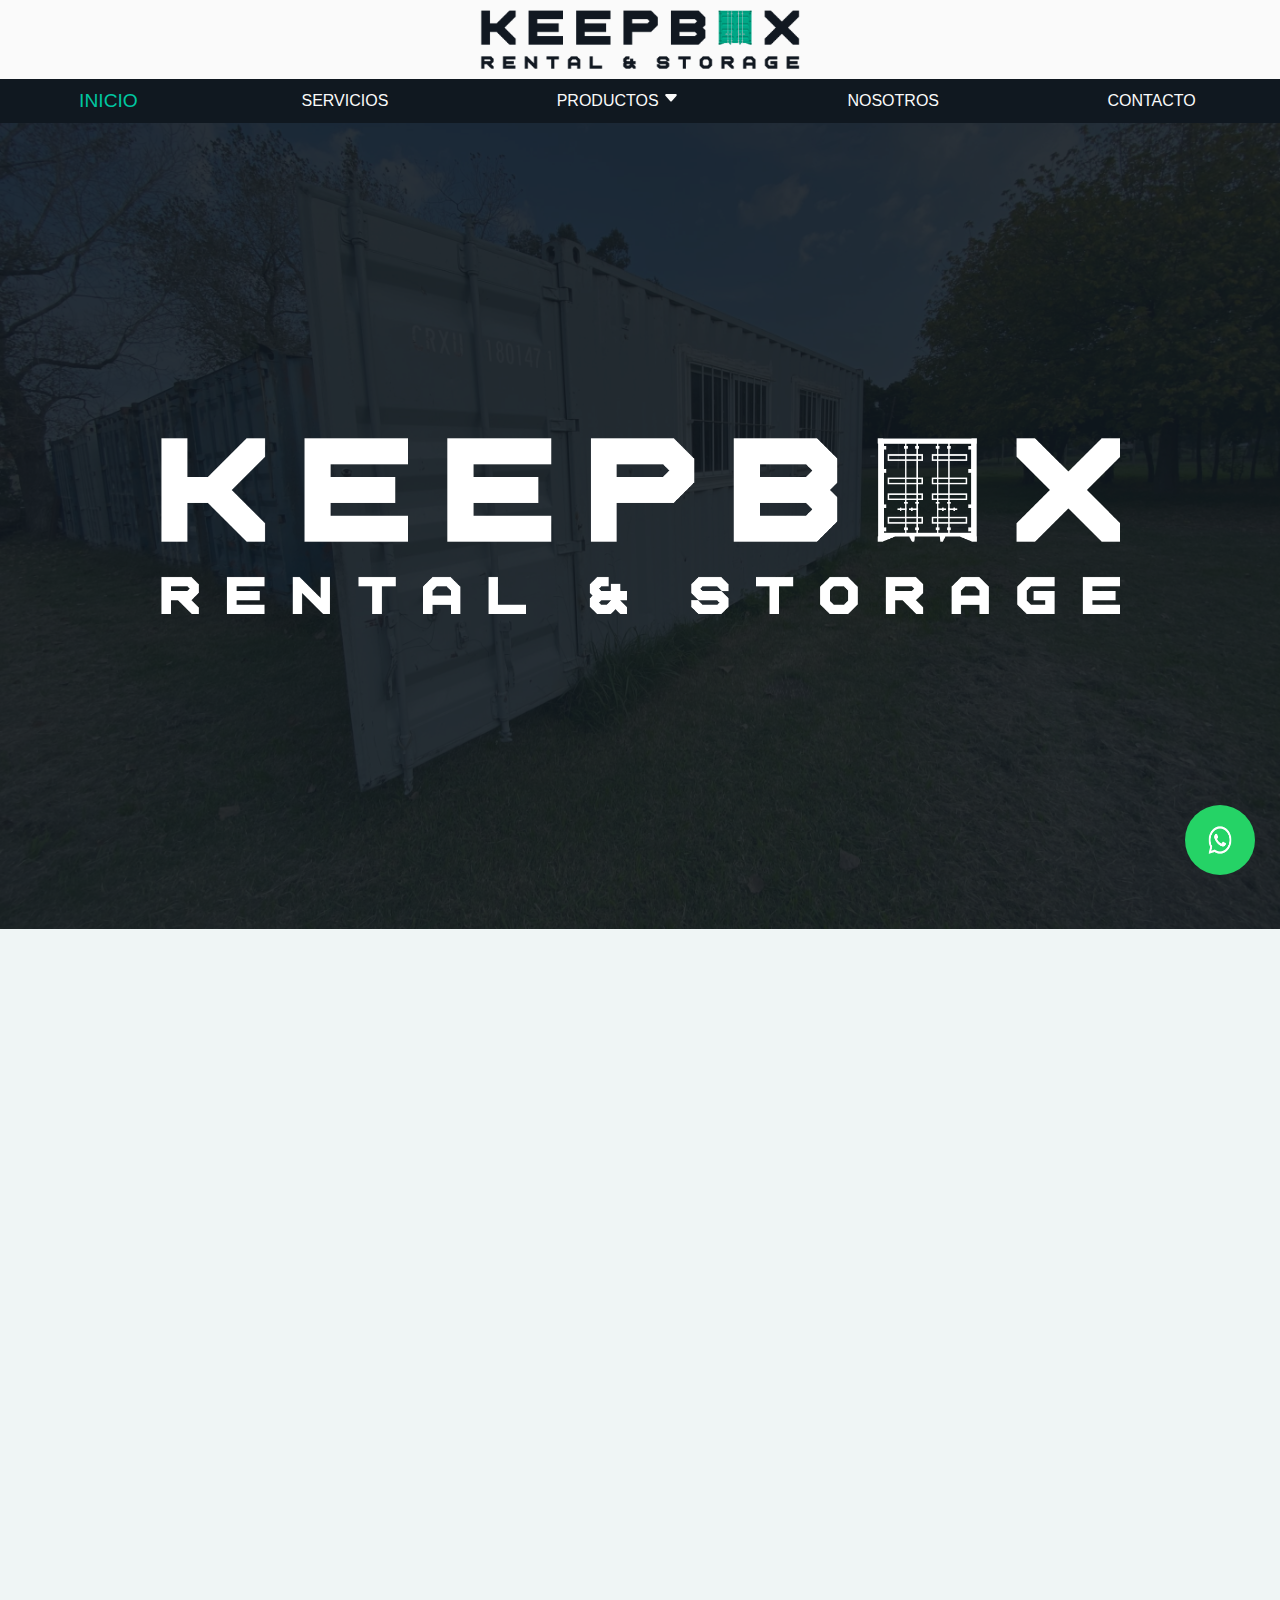
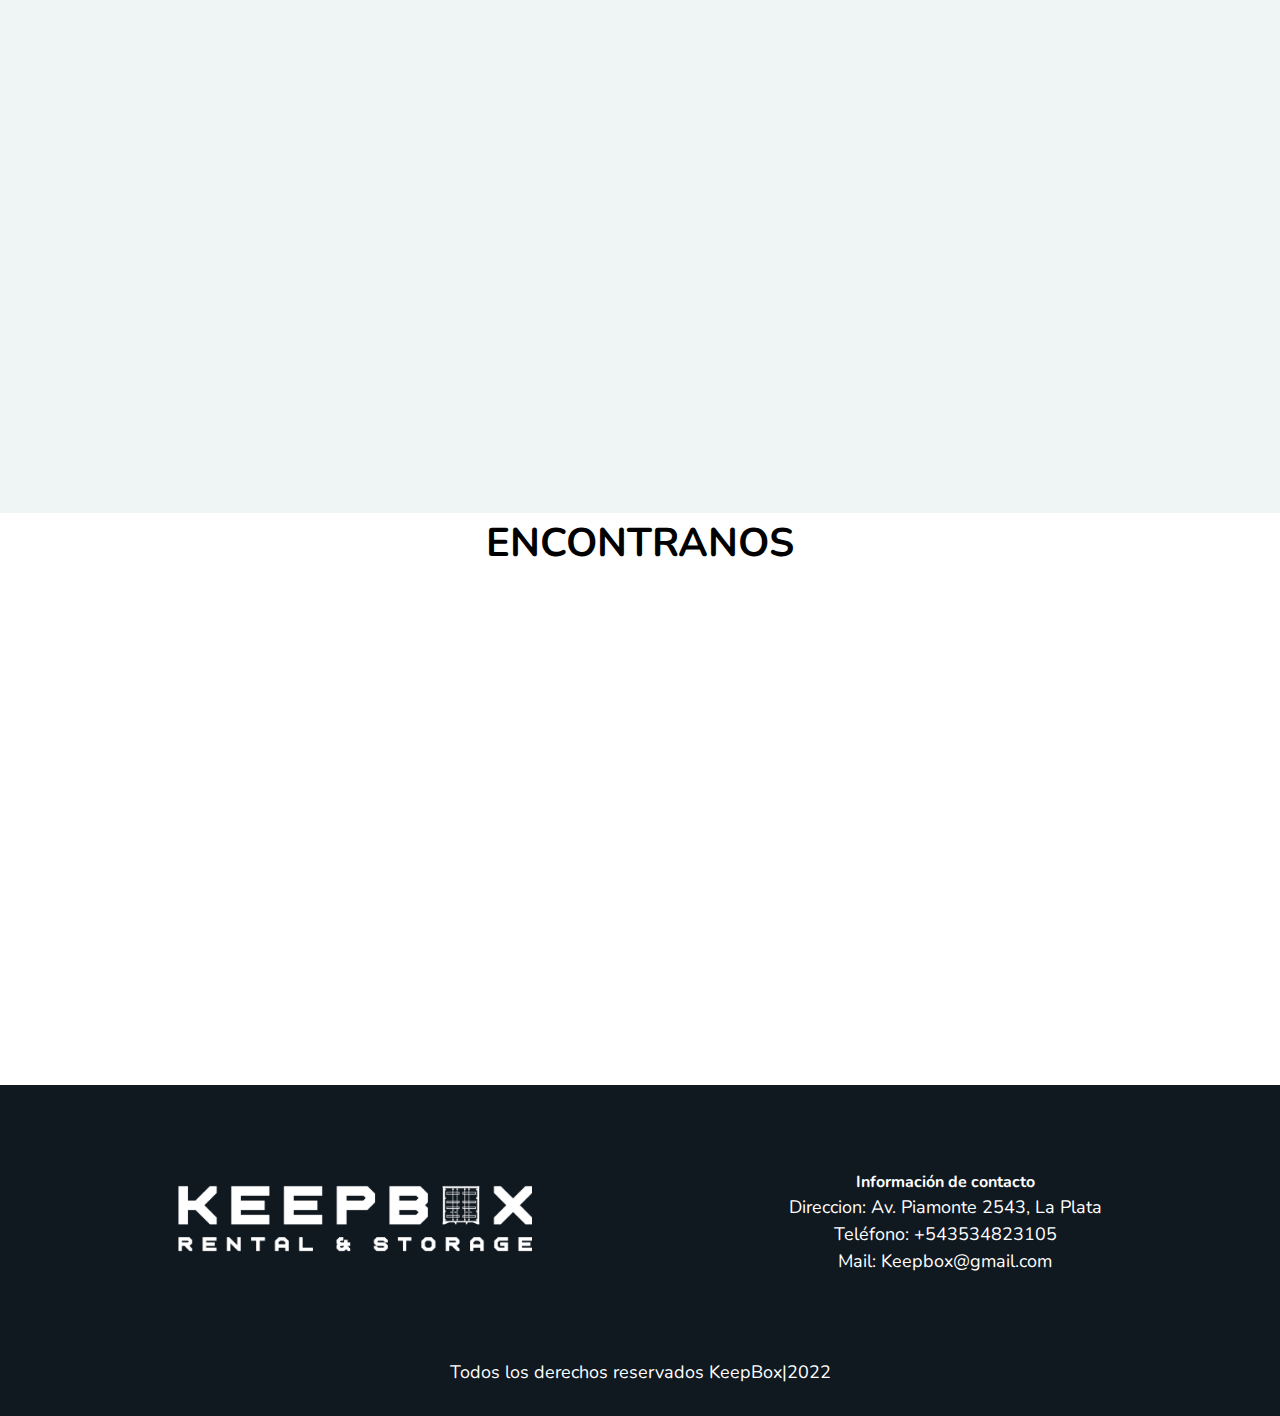
<file: index.html>
<!DOCTYPE html>
<html lang="es">
<head>
    <meta charset="UTF-8">
    <meta http-equiv="X-UA-Compatible" content="IE=edge">
    <meta name="viewport" content="width=device-width, initial-scale=1.0">
    <title>Home | KeepBox</title>

    <link href="https://fonts.googleapis.com/css2?family=Nunito&display=swap" rel="stylesheet">
    <link rel="stylesheet" href="./css/normalize.css">
    <link rel="stylesheet" href="./css/main.css">
    <link href="https://unpkg.com/aos@2.3.1/dist/aos.css" rel="stylesheet">
    <link rel="stylesheet" href="./css/wpp.css">
    <link rel="stylesheet" href="./css/dark.css">
    <link rel="stylesheet" href="./css/modo.css">

</head>
<body>
    <div class="loader">
    <div class='spinner'></div>
</div>
   
    <!-- whatsapp -->

    <a class="wpp-logo" href="https://wa.me/+542216026161/?text=Quisiera%20mas%20informacion!" target="_blank">
        <img src="./logo/WhatsApp_Logo_2.png" width="50" height="50" >
     </a>



    <header>
        <a class="a-header" href="#"><img class="logo-contenedores" src="./logo/LOGO PNG.png" alt="logo png"></a>

        <div class="modo" id="modo">
           <img class="lunita" src="./logo/luna.png" alt="">
            <svg xmlns="http://www.w3.org/2000/svg" width="30" height="30" fill="currentColor" class="bi bi-toggle-on" viewBox="0 0 16 16">
                <path d="M5 3a5 5 0 0 0 0 10h6a5 5 0 0 0 0-10H5zm6 9a4 4 0 1 1 0-8 4 4 0 0 1 0 8z"/>
              </svg>
        </div>
        <div class="bars__menu">
            <span class="line1__bars-menu"></span>
            <span class="line2__bars-menu"></span>
            <span class="line3__bars-menu"></span>
         </div> 



    </header>


<nav class="menu__desplegable">
    <div class="navbar">
        <a class="enlace-activo" href="#">INICIO</a>
        <a href="./pages/servicios.html">SERVICIOS</a>
        <div class="dropdown-item">
            <a href="pages/productos.html">PRODUCTOS <svg xmlns="http://www.w3.org/2000/svg" width="16" height="16" fill="currentColor" class="bi bi-caret-down-fill" viewBox="0 0 16 16">
                <path d="M7.247 11.14 2.451 5.658C1.885 5.013 2.345 4 3.204 4h9.592a1 1 0 0 1 .753 1.659l-4.796 5.48a1 1 0 0 1-1.506 0z"/>
              </svg></a>
            
                <div class="menu">
                    <ul>
                        <li><a href="./pages/productos.html">Oficina</a></li>
                        <li><a href="./pages/productos.html">Vivienda</a></li>
                        <li><a href="./pages/productos.html">Garita de Seguridad</a></li>
                        <li><a href="./pages/productos.html">Showroom</a></li>
                        <li><a href="./pages/productos.html">pañol</a></li>
                        <li><a href="./pages/productos.html">Cocina Comedor</a></li>
                    </ul>
                </div>
            </div>
        <a href="pages/nosotros.html">NOSOTROS</a>

        <a href="pages/contacto.html">CONTACTO</a>
    </div>
</nav>



    <main>

        <section class="hero">

            <div class="contenido-hero">
                <img class="logo-hero" src="./logo/KEEPBOX BLANCO PNG.png" alt="imagen keepbox">
            <div class="contenedor">
        </section>


        <section class="servicios">
            <div class="titulo-servicios">
                <h2 class="titulo-servicios" data-aos="fade-down" data-aos-duration="1000">SERVICIOS</h2>
            </div>
            <div class="contenedor-servicios">
                
                <img src="./img/service.png" alt="" class="imagen-servicios" data-aos="fade-right" data-aos-duration="1000" >
            
            <div class="texto-servicios" data-aos="fade-left" data-aos-duration="1000">
                <h3>Que Realizamos?</h3>
                <p>Fabricamos módulos habitacionales para alquiler y venta con el diseño de que mejor se ajusta al pedido del cliente. Contamos con unidades de distintos tamaños y caracteristicas que permiten llevar a cabo los proyectos mas diversos. También ofrecemos el almacenamiento de mercadería en nuestros depósitos para liberar espacio u optimizar los recursos</p>
                <br>
                <div class="btn-servicios">
                <a href="./pages/servicios.html">MAS INFORMACIÓN</a>
                
            </div>
            </div>
            </div>
        </section>


       
       
       
       
       
       
       
       
       
       
       
       
       
       
       
       
       
       
       
       
       
       
       
        <section class="nosotros">
            <h2 data-aos="fade-down" data-aos-duration="2000">Nosotros</h2>
            <div class="denis" data-aos="fade-left" data-aos-duration="1000">
                <img src="./img/Denis H CV.jpg" alt="" class="img-denis">
                <p><i>"Buscamos aportar nuestra experiencia y soluciones a los proyectos de los clientes"</i></p>
                
                <h4 class="nombre-denis">Denis Hadrowa</h4>
                <p>Ing. Civil / Hidráulico</p>
                <div class="btn-nosotros">
                <a href="./pages/nosotros.html">MAS INFORMACIÓN</a>
            </div>
            </div>
                

            
        </section>
       

     
            <section class="contenedor-mapa">
                <div class="mapa">
                    <h2 class="titulo-servicios encontranos">Encontranos</h2>
                    <iframe src="https://www.google.com/maps/embed?pb=!1m18!1m12!1m3!1d22006.635572335003!2d-57.95731563287344!3d-34.92386312273701!2m3!1f0!2f0!3f0!3m2!1i1024!2i768!4f13.1!3m3!1m2!1s0x95a2e62b1f0085a1%3A0xbcfc44f0547312e3!2sLa%20Plata%2C%20Provincia%20de%20Buenos%20Aires!5e0!3m2!1ses-419!2sar!4v1660692749524!5m2!1ses-419!2sar" width="800" height="600" style="border:0;" allowfullscreen="" loading="lazy" referrerpolicy="no-referrer-when-downgrade"></iframe>
                </div>
            </section>
            
            

        




    </main>

    <footer>
        <div class="footer-img">
            <img src="../logo/KEEPBOX BLANCO PNG.png" alt="">
        </div>
        <div class="footer-textos">

            <h4>Información de contacto</h4>
            <p>Direccion: Av. Piamonte 2543, La Plata</p>
            <p>Teléfono: +543534823105</p>
            <p>Mail: Keepbox@gmail.com</p>
        </div>


    </footer>
    <p class="texto-footer">Todos los derechos reservados KeepBox|2022</p>
    
    <script src="https://unpkg.com/aos@2.3.1/dist/aos.js"></script>
    <script>
        AOS.init();
        document.addEventListener("DOMContentLoaded", function(){
    document.querySelector(".loader").style.display="none"
});
      </script>

      <script src="./js/script.js"></script>
</body>
</html>
</file>
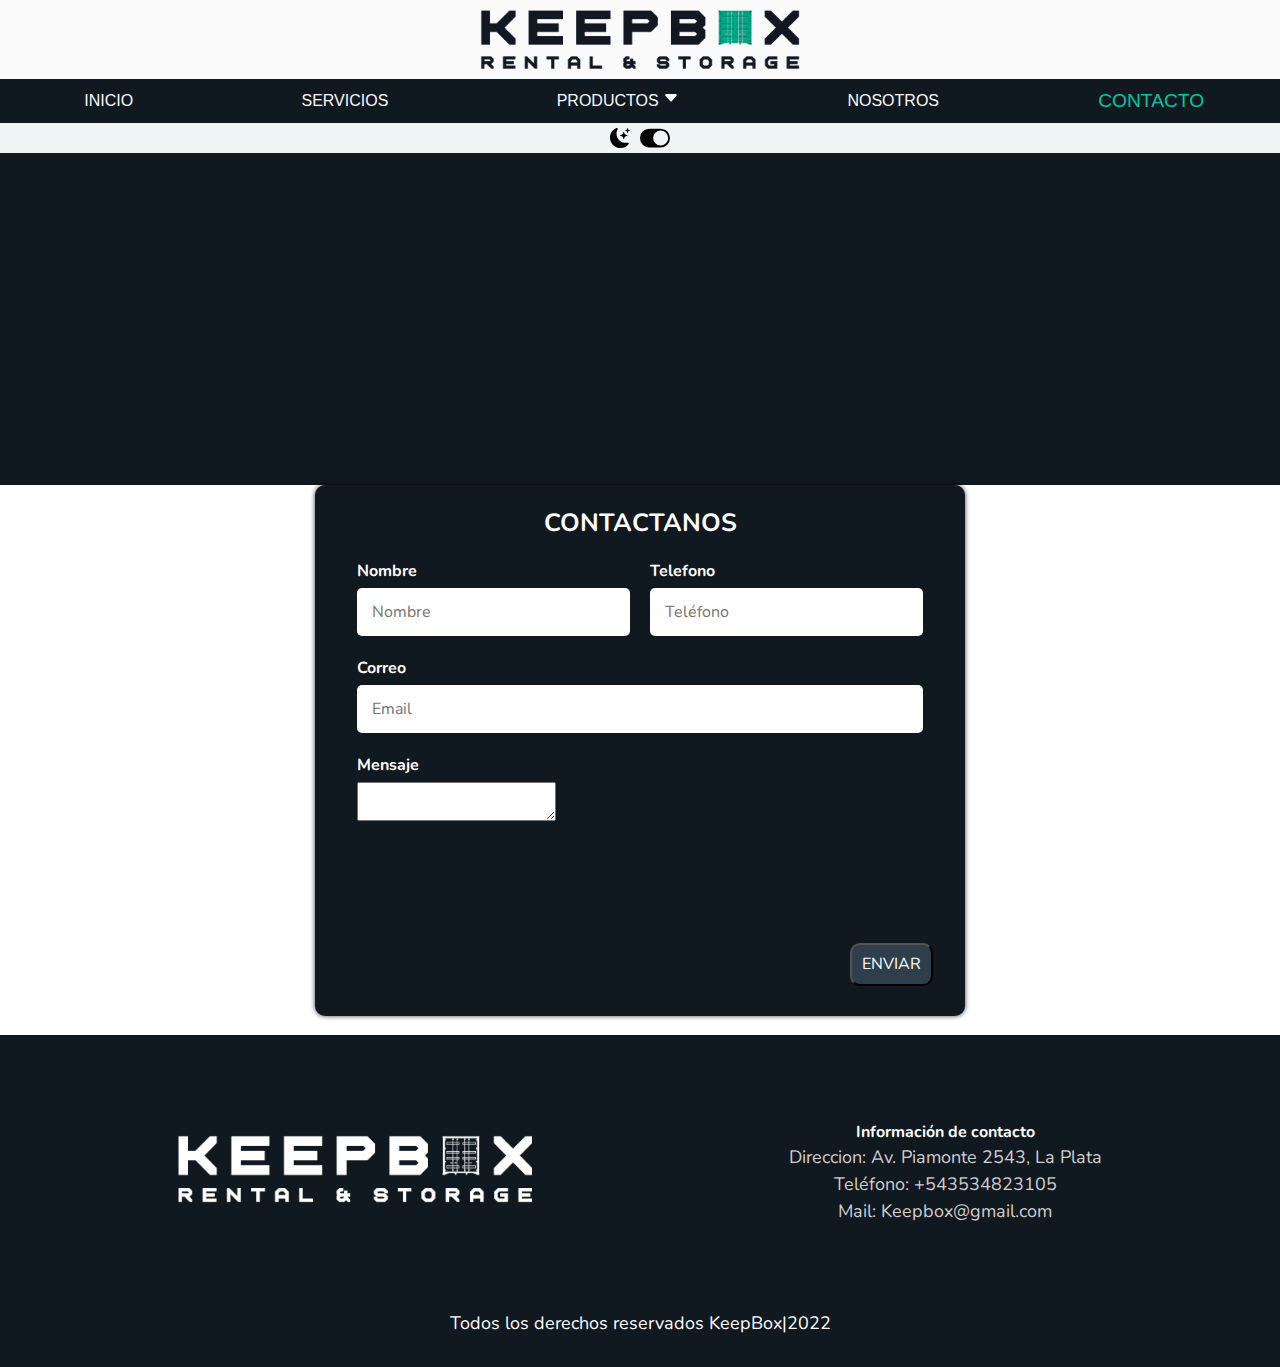
<file: pages/contacto.html>
<!DOCTYPE html>
<html lang="es">
<head>
    <meta charset="UTF-8">
    <meta http-equiv="X-UA-Compatible" content="IE=edge">
    <meta name="viewport" content="width=device-width, initial-scale=1.0">
    <title>Contacto | KeepBox</title>

    <link href="https://fonts.googleapis.com/css2?family=Nunito&display=swap" rel="stylesheet">
    <link rel="stylesheet" href="../css/normalize.css">
    <link href="https://unpkg.com/aos@2.3.1/dist/aos.css" rel="stylesheet">
    <link rel="stylesheet" href="../css/main.css">
    <link rel="stylesheet" href="../css/dark.css">
</head>
<body class="dark">
    <header>
        <a class="a-header" href="../index.html"><img class="logo-contenedores" src="../logo/LOGO PNG.png" alt="logo png"></a> 
        <div class="bars__menu">
            <span class="line1__bars-menu"></span>
            <span class="line2__bars-menu"></span>
            <span class="line3__bars-menu"></span>
         </div> 
    </header>
<nav class="menu__desplegable">
    <div class="navbar">
        <a href="../index.html">INICIO</a></li>
        <a href="servicios.html">SERVICIOS</a>
        <div class="dropdown-item">
            <a href="productos.html">PRODUCTOS <svg xmlns="http://www.w3.org/2000/svg" width="16" height="16" fill="currentColor" class="bi bi-caret-down-fill" viewBox="0 0 16 16">
                <path d="M7.247 11.14 2.451 5.658C1.885 5.013 2.345 4 3.204 4h9.592a1 1 0 0 1 .753 1.659l-4.796 5.48a1 1 0 0 1-1.506 0z"/>
              </svg></a>
            
                <div class="menu">
                    <ul>
                        <li><a href="./pages/productos.html">Oficina</a></li>
                        <li><a href="./pages/productos.html">Vivienda</a></li>
                        <li><a href="./pages/productos.html">Garita de Seguridad</a></li>
                        <li><a href="./pages/productos.html">Showroom</a></li>
                        <li><a href="./pages/productos.html">pañol</a></li>
                        <li><a href="./pages/productos.html">Cocina Comedor</a></li>
                    </ul>
                </div>
            </div>
        <a href="nosotros.html">NOSOTROS</a>

        <a class="enlace-activo" href="#">CONTACTO</a>
    </div>
</nav>


    <main>
        <div class="modo" id="modo">
            <svg xmlns="http://www.w3.org/2000/svg" width="20" height="20" fill="currentColor" class="bi bi-moon-stars-fill" viewBox="0 0 16 16">
                <path d="M6 .278a.768.768 0 0 1 .08.858 7.208 7.208 0 0 0-.878 3.46c0 4.021 3.278 7.277 7.318 7.277.527 0 1.04-.055 1.533-.16a.787.787 0 0 1 .81.316.733.733 0 0 1-.031.893A8.349 8.349 0 0 1 8.344 16C3.734 16 0 12.286 0 7.71 0 4.266 2.114 1.312 5.124.06A.752.752 0 0 1 6 .278z"/>
                <path d="M10.794 3.148a.217.217 0 0 1 .412 0l.387 1.162c.173.518.579.924 1.097 1.097l1.162.387a.217.217 0 0 1 0 .412l-1.162.387a1.734 1.734 0 0 0-1.097 1.097l-.387 1.162a.217.217 0 0 1-.412 0l-.387-1.162A1.734 1.734 0 0 0 9.31 6.593l-1.162-.387a.217.217 0 0 1 0-.412l1.162-.387a1.734 1.734 0 0 0 1.097-1.097l.387-1.162zM13.863.099a.145.145 0 0 1 .274 0l.258.774c.115.346.386.617.732.732l.774.258a.145.145 0 0 1 0 .274l-.774.258a1.156 1.156 0 0 0-.732.732l-.258.774a.145.145 0 0 1-.274 0l-.258-.774a1.156 1.156 0 0 0-.732-.732l-.774-.258a.145.145 0 0 1 0-.274l.774-.258c.346-.115.617-.386.732-.732L13.863.1z"/>
              </svg>
            <svg xmlns="http://www.w3.org/2000/svg" width="30" height="30" fill="currentColor" class="bi bi-toggle-on" viewBox="0 0 16 16">
                <path d="M5 3a5 5 0 0 0 0 10h6a5 5 0 0 0 0-10H5zm6 9a4 4 0 1 1 0-8 4 4 0 0 1 0 8z"/>
              </svg>
        </div>
        <section class="mapa dark ">
            <div class="mapa dark">
                <iframe src="https://www.google.com/maps/embed?pb=!1m18!1m12!1m3!1d22006.635572335003!2d-57.95731563287344!3d-34.92386312273701!2m3!1f0!2f0!3f0!3m2!1i1024!2i768!4f13.1!3m3!1m2!1s0x95a2e62b1f0085a1%3A0xbcfc44f0547312e3!2sLa%20Plata%2C%20Provincia%20de%20Buenos%20Aires!5e0!3m2!1ses-419!2sar!4v1660692749524!5m2!1ses-419!2sar" width="800" height="600" style="border:0;" allowfullscreen="" loading="lazy" referrerpolicy="no-referrer-when-downgrade"></iframe>
            </div>
        </section>
        
        
        <div class="formulario-contenedor " data-aos="zoom-in-up" data-aos-duration="1000">
            <form id="form" class="formulario">
                <fieldset>
                    <legend>Contactanos</legend>
                    <div class="contenedor-campos">
                     <div class="campo">
                          <label>Nombre</label>
                          <input class="input-text" name="name" type="text" placeholder="Nombre" required id="name">
                     </div>
        
                     <div class="campo">
                          <label>Telefono</label>
                          <input class="input-text" name="tel" type="tel" placeholder="Teléfono" required>
                     </div>
        
                     <div class="campo">
                          <label>Correo</label>
                          <input class="input-text" name="mail" type="email" placeholder="Email" required>
                     </div>
                    
                     <div class="campo">
                          <label>Mensaje</label>
                          <textarea id="message" name="message"></textarea>
                     </div>
                    </div>
        
                     <div class="contenedor-boton">
                          <input class="boton2" type="submit" value="enviar">
                     </div>
        
                </fieldset>
            </form>
            <a href="mailto:ivanhadrowa0gmail.com" id="opacidad0">mail</a>
        </div>

    </main>

    <footer class="dark">
        <div class="footer-img">
            <img src="../logo/KEEPBOX BLANCO PNG.png" alt="">
        </div>
        <div class="footer-textos">

            <h4>Información de contacto</h4>
            <p>Direccion: Av. Piamonte 2543, La Plata</p>
            <p>Teléfono: +543534823105</p>
            <p>Mail: Keepbox@gmail.com</p>
        </div>


    </footer>
    <p class="texto-footer">Todos los derechos reservados KeepBox|2022</p>
    
    <script src="https://unpkg.com/aos@2.3.1/dist/aos.js"></script>
    <script>
        AOS.init();
        const $form = document.querySelector('#form')
        const $buttonMailto = document.querySelector('#opacidad0')

        $form.addEventListener('submit', handleSubmit)

        function handleSubmit(event){
            event.preventDefault()
            const form = new FormData(this)
            $buttonMailto.setAttribute('href', `mailto:ivanhadrowa0@gmail.com?subject=/Nombre: ${form.get('name')} /Telefono: ${form.get('tel')} /Mail: ${form.get('mail')}&body=${form.get('message')}`)
            $buttonMailto.click()
        }

      </script>
    <script src="../js/script.js"></script>
</body>
</html>
</file>
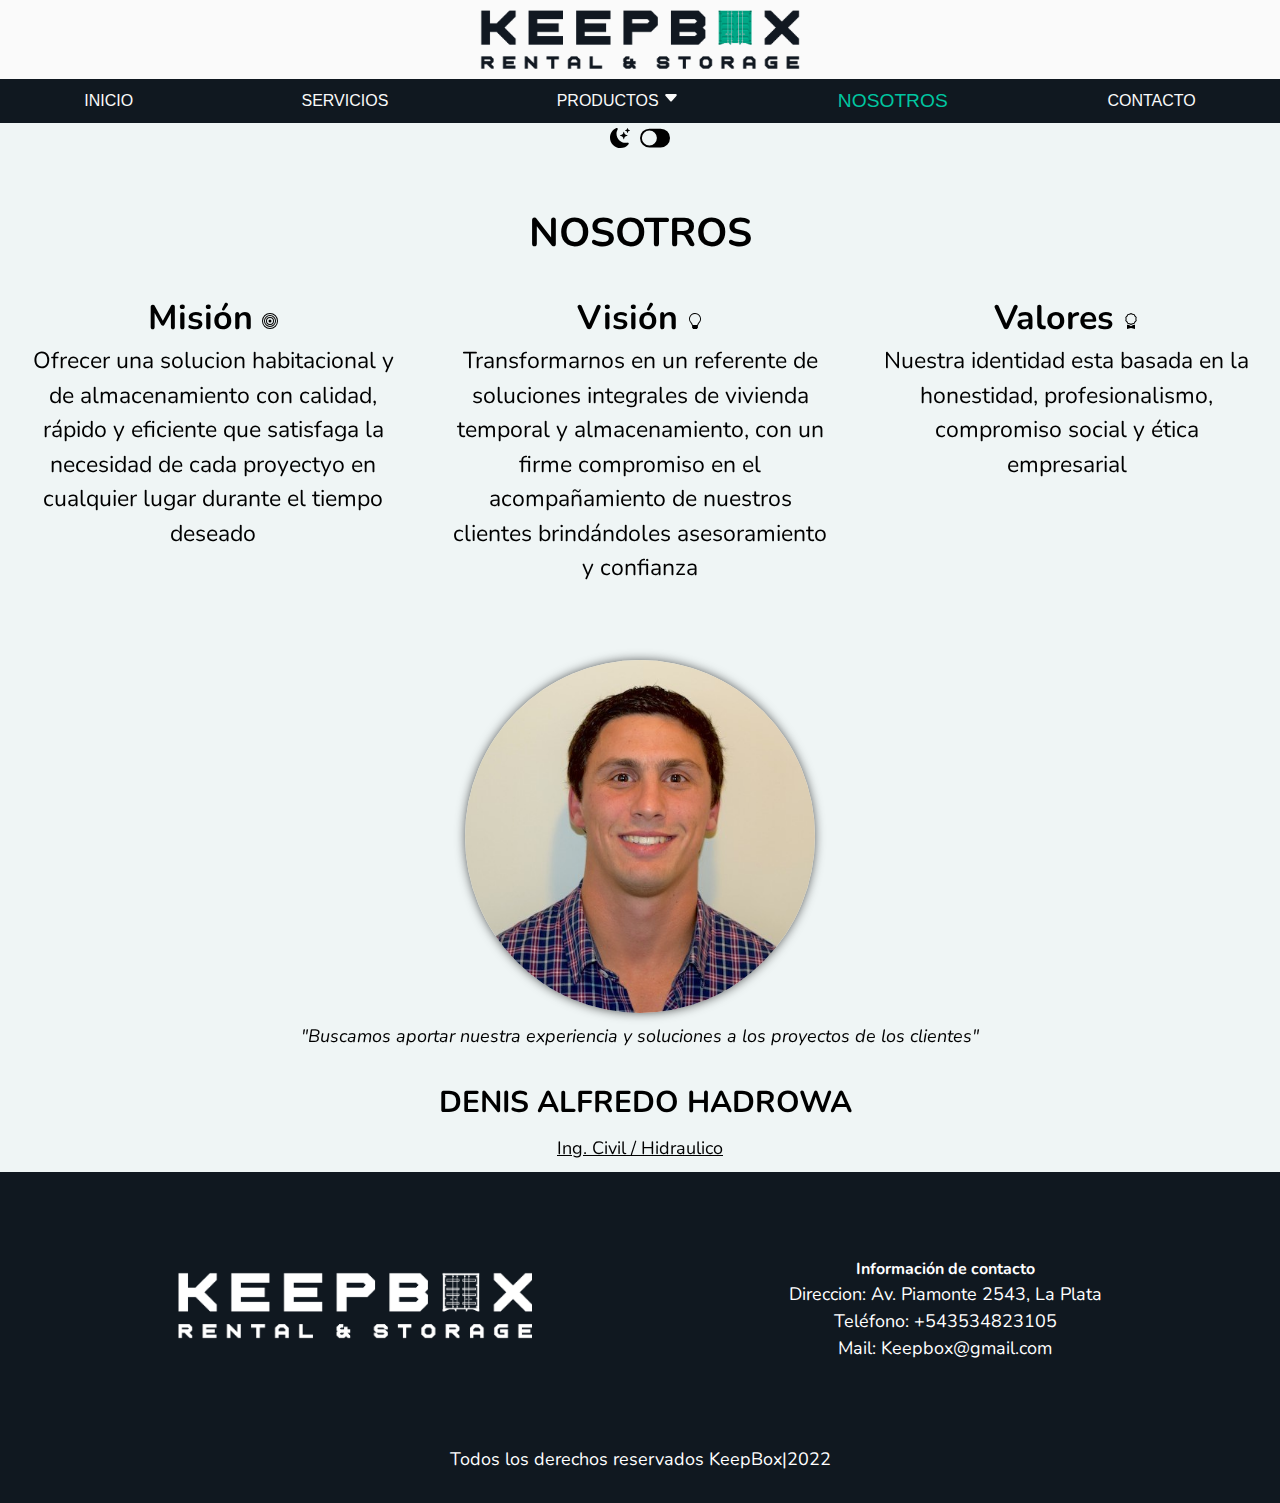
<file: pages/nosotros.html>
<!DOCTYPE html>
<html lang="es">
<head>
    <meta charset="UTF-8">
    <meta http-equiv="X-UA-Compatible" content="IE=edge">
    <meta name="viewport" content="width=device-width, initial-scale=1.0">
    <title>Nosotros | KeepBox</title>

    <link href="https://fonts.googleapis.com/css2?family=Nunito&display=swap" rel="stylesheet">
    <link rel="stylesheet" href="../css/normalize.css">
    <link href="https://unpkg.com/aos@2.3.1/dist/aos.css" rel="stylesheet">
    <link rel="stylesheet" href="../css/main.css">
    <link rel="stylesheet" href="../css/dark.css">

</head>
<body>
    <header>
        <a class="a-header" href="../index.html"><img class="logo-contenedores" src="../logo/LOGO PNG.png" alt="logo png"></a> 
        <div class="bars__menu">
            <span class="line1__bars-menu"></span>
            <span class="line2__bars-menu"></span>
            <span class="line3__bars-menu"></span>
         </div> 
    </header>
<nav class="menu__desplegable">
    <div class="navbar">
        <a href="../index.html">INICIO</a></li>
        <a href="servicios.html">SERVICIOS</a>
        <div class="dropdown-item">
            <a href="productos.html">PRODUCTOS <svg xmlns="http://www.w3.org/2000/svg" width="16" height="16" fill="currentColor" class="bi bi-caret-down-fill" viewBox="0 0 16 16">
                <path d="M7.247 11.14 2.451 5.658C1.885 5.013 2.345 4 3.204 4h9.592a1 1 0 0 1 .753 1.659l-4.796 5.48a1 1 0 0 1-1.506 0z"/>
              </svg></a>
        
                <div class="menu">
                    <ul>
                        <li><a href="./pages/productos.html">Oficina</a></li>
                        <li><a href="./pages/productos.html">Vivienda</a></li>
                        <li><a href="./pages/productos.html">Garita de Seguridad</a></li>
                        <li><a href="./pages/productos.html">Showroom</a></li>
                        <li><a href="./pages/productos.html">pañol</a></li>
                        <li><a href="./pages/productos.html">Cocina Comedor</a></li>
                    </ul>
                </div>
            </div>
        <a class="enlace-activo" href="#">NOSOTROS</a>

        <a href="contacto.html">CONTACTO</a>
    </div>
</nav>


    <main>
        <div class="modo" id="modo">
            <svg xmlns="http://www.w3.org/2000/svg" width="20" height="20" fill="currentColor" class="bi bi-moon-stars-fill" viewBox="0 0 16 16">
                <path d="M6 .278a.768.768 0 0 1 .08.858 7.208 7.208 0 0 0-.878 3.46c0 4.021 3.278 7.277 7.318 7.277.527 0 1.04-.055 1.533-.16a.787.787 0 0 1 .81.316.733.733 0 0 1-.031.893A8.349 8.349 0 0 1 8.344 16C3.734 16 0 12.286 0 7.71 0 4.266 2.114 1.312 5.124.06A.752.752 0 0 1 6 .278z"/>
                <path d="M10.794 3.148a.217.217 0 0 1 .412 0l.387 1.162c.173.518.579.924 1.097 1.097l1.162.387a.217.217 0 0 1 0 .412l-1.162.387a1.734 1.734 0 0 0-1.097 1.097l-.387 1.162a.217.217 0 0 1-.412 0l-.387-1.162A1.734 1.734 0 0 0 9.31 6.593l-1.162-.387a.217.217 0 0 1 0-.412l1.162-.387a1.734 1.734 0 0 0 1.097-1.097l.387-1.162zM13.863.099a.145.145 0 0 1 .274 0l.258.774c.115.346.386.617.732.732l.774.258a.145.145 0 0 1 0 .274l-.774.258a1.156 1.156 0 0 0-.732.732l-.258.774a.145.145 0 0 1-.274 0l-.258-.774a1.156 1.156 0 0 0-.732-.732l-.774-.258a.145.145 0 0 1 0-.274l.774-.258c.346-.115.617-.386.732-.732L13.863.1z"/>
              </svg>
            <svg xmlns="http://www.w3.org/2000/svg" width="30" height="30" fill="currentColor" class="bi bi-toggle-on dark-mode" viewBox="0 0 16 16">
                <path d="M5 3a5 5 0 0 0 0 10h6a5 5 0 0 0 0-10H5zm6 9a4 4 0 1 1 0-8 4 4 0 0 1 0 8z"/>
              </svg>
        </div>

            <h2 class="nosotross" data-aos="fade-down" data-aos-duration="1000">NOSOTROS</h2>

            <div class="texto-nosotros-container">
                <div class="texto-mision" data-aos="fade-right" data-aos-duration="1000">
                    <h3 >Misión <svg xmlns="http://www.w3.org/2000/svg" width="16" height="16" fill="currentColor" class="bi bi-bullseye" viewBox="0 0 16 16">
                        <path d="M8 15A7 7 0 1 1 8 1a7 7 0 0 1 0 14zm0 1A8 8 0 1 0 8 0a8 8 0 0 0 0 16z"/>
                        <path d="M8 13A5 5 0 1 1 8 3a5 5 0 0 1 0 10zm0 1A6 6 0 1 0 8 2a6 6 0 0 0 0 12z"/>
                        <path d="M8 11a3 3 0 1 1 0-6 3 3 0 0 1 0 6zm0 1a4 4 0 1 0 0-8 4 4 0 0 0 0 8z"/>
                        <path d="M9.5 8a1.5 1.5 0 1 1-3 0 1.5 1.5 0 0 1 3 0z"/>
                      </svg></h3>
                    <p>Ofrecer una solucion habitacional y de almacenamiento con calidad, rápido y eficiente que satisfaga la necesidad de cada proyectyo en cualquier lugar durante el tiempo deseado</p>
                    <br>


                </div>

                <div class="texto-vision" data-aos="fade-right" data-aos-duration="1000">
                    <h3>Visión <svg xmlns="http://www.w3.org/2000/svg" width="16" height="16" fill="currentColor" class="bi bi-lightbulb" viewBox="0 0 16 16">
                        <path d="M2 6a6 6 0 1 1 10.174 4.31c-.203.196-.359.4-.453.619l-.762 1.769A.5.5 0 0 1 10.5 13a.5.5 0 0 1 0 1 .5.5 0 0 1 0 1l-.224.447a1 1 0 0 1-.894.553H6.618a1 1 0 0 1-.894-.553L5.5 15a.5.5 0 0 1 0-1 .5.5 0 0 1 0-1 .5.5 0 0 1-.46-.302l-.761-1.77a1.964 1.964 0 0 0-.453-.618A5.984 5.984 0 0 1 2 6zm6-5a5 5 0 0 0-3.479 8.592c.263.254.514.564.676.941L5.83 12h4.342l.632-1.467c.162-.377.413-.687.676-.941A5 5 0 0 0 8 1z"/>
                      </svg></h3>
                    <p>Transformarnos en un referente de soluciones integrales de vivienda temporal y almacenamiento, con un firme compromiso en el acompañamiento de nuestros clientes brindándoles asesoramiento y confianza</p>
                    <br>

                </div>
                
                <div class="texto-valores" data-aos="fade-right" data-aos-duration="1000">
                    <h3>Valores <svg xmlns="http://www.w3.org/2000/svg" width="16" height="16" fill="currentColor" class="bi bi-award" viewBox="0 0 16 16">
                        <path d="M9.669.864 8 0 6.331.864l-1.858.282-.842 1.68-1.337 1.32L2.6 6l-.306 1.854 1.337 1.32.842 1.68 1.858.282L8 12l1.669-.864 1.858-.282.842-1.68 1.337-1.32L13.4 6l.306-1.854-1.337-1.32-.842-1.68L9.669.864zm1.196 1.193.684 1.365 1.086 1.072L12.387 6l.248 1.506-1.086 1.072-.684 1.365-1.51.229L8 10.874l-1.355-.702-1.51-.229-.684-1.365-1.086-1.072L3.614 6l-.25-1.506 1.087-1.072.684-1.365 1.51-.229L8 1.126l1.356.702 1.509.229z"/>
                        <path d="M4 11.794V16l4-1 4 1v-4.206l-2.018.306L8 13.126 6.018 12.1 4 11.794z"/>
                      </svg></h3>
                    <p>Nuestra identidad esta basada en la honestidad, profesionalismo, compromiso social y ética empresarial</p>
                    <br>

                </div>
            </div>








            <div class="denis" data-aos="fade-right" data-aos-duration="1000">
                <img src="../img/Denis H CV.jpg" alt="" class="img-denis" data-aos="zoom-in-up" data-aos-duration="1000">
                <p><i>"Buscamos aportar nuestra experiencia y soluciones a los proyectos de los clientes"</i></p>
                <h4 class="nombre-denis">Denis Alfredo Hadrowa</h4>
                <p><u>Ing. Civil / Hidraulico</u></p>

            </div>
            </div>
            
                

            
        </section>


    </main>

    <footer>
        <div class="footer-img">
            <img src="../logo/KEEPBOX BLANCO PNG.png" alt="">
        </div>
        <div class="footer-textos">

            <h4>Información de contacto</h4>
            <p>Direccion: Av. Piamonte 2543, La Plata</p>
            <p>Teléfono: +543534823105</p>
            <p>Mail: Keepbox@gmail.com</p>
        </div>


    </footer>
    <p class="texto-footer">Todos los derechos reservados KeepBox|2022</p>
    
    <script src="https://unpkg.com/aos@2.3.1/dist/aos.js"></script>
    <script>
        AOS.init();
      </script>
    <script src="../js/script.js"></script>
</body>
</html>
</file>
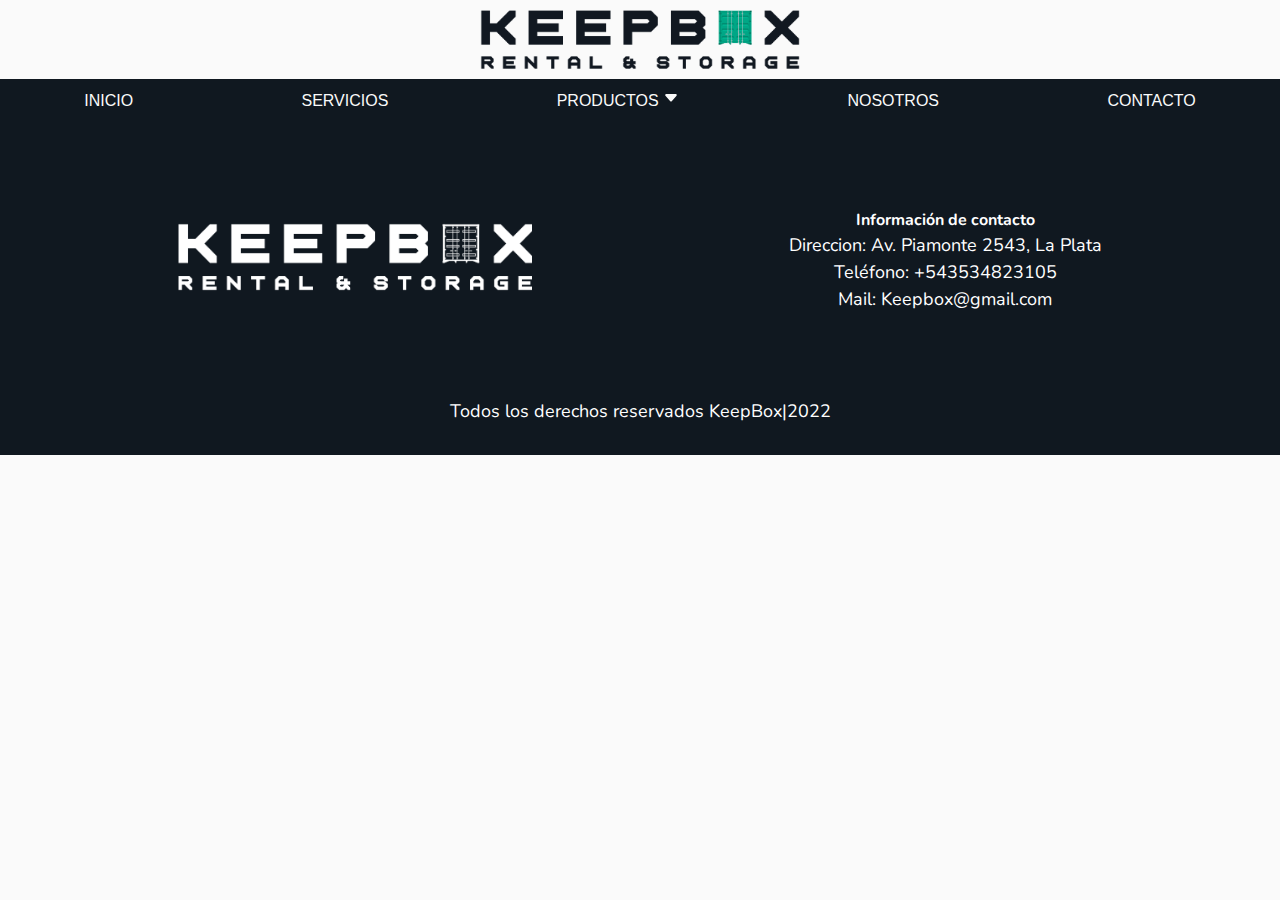
<file: pages/productos.html>
<!DOCTYPE html>
<html lang="es">
<head>
    <meta charset="UTF-8">
    <meta http-equiv="X-UA-Compatible" content="IE=edge">
    <meta name="viewport" content="width=device-width, initial-scale=1.0">
    <title>Ubicación | KeepBox</title>

    <link href="https://fonts.googleapis.com/css2?family=Nunito&display=swap" rel="stylesheet">
    <link rel="stylesheet" href="../css/normalize.css">
    <link href="https://unpkg.com/aos@2.3.1/dist/aos.css" rel="stylesheet">
    <link rel="stylesheet" href="../css/main.css">
</head>
<body>
    <header>
        <a class="a-header" href="../index.html"><img class="logo-contenedores" src="../logo/LOGO PNG.png" alt="logo png"></a>
        <div class="bars__menu">
            <span class="line1__bars-menu"></span>
            <span class="line2__bars-menu"></span>
            <span class="line3__bars-menu"></span>
         </div>  
    </header>
<nav class="menu__desplegable">
    <div class="navbar">
        <a href="../index.html">INICIO</a></li>
        <a href="servicios.html">SERVICIOS</a>
        <div class="dropdown-item">
            <a href="#">PRODUCTOS <svg xmlns="http://www.w3.org/2000/svg" width="16" height="16" fill="currentColor" class="bi bi-caret-down-fill" viewBox="0 0 16 16">
                <path d="M7.247 11.14 2.451 5.658C1.885 5.013 2.345 4 3.204 4h9.592a1 1 0 0 1 .753 1.659l-4.796 5.48a1 1 0 0 1-1.506 0z"/>
              </svg></a>
            
                <div class="menu">
                    <ul>
                        <li><a href="./pages/productos.html">Oficina</a></li>
                        <li><a href="./pages/productos.html">Vivienda</a></li>
                        <li><a href="./pages/productos.html">Garita de Seguridad</a></li>
                        <li><a href="./pages/productos.html">Showroom</a></li>
                        <li><a href="./pages/productos.html">pañol</a></li>
                        <li><a href="./pages/productos.html">Cocina Comedor</a></li>
                    </ul>
                </div>
            </div>
        <a href="nosotros.html">NOSOTROS</a>
        <a href="contacto.html">CONTACTO</a>
    </div>
</nav>




    <footer>
        <div class="footer-img">
            <img src="../logo/KEEPBOX BLANCO PNG.png" alt="">
        </div>
        <div class="footer-textos">

            <h4>Información de contacto</h4>
            <p>Direccion: Av. Piamonte 2543, La Plata</p>
            <p>Teléfono: +543534823105</p>
            <p>Mail: Keepbox@gmail.com</p>
        </div>


    </footer>
    <p class="texto-footer">Todos los derechos reservados KeepBox|2022</p>
    
    <script src="https://unpkg.com/aos@2.3.1/dist/aos.js"></script>
    <script>
        AOS.init();
      </script>
    <script src="../js/script.js"></script>
</body>
</html>
</file>
<file: css/main.css>
:root{
    --primario: #C1C5C8;
    --primarioOscuro: #ADB0B2;
    --secuandario: #00A887;
    --secundarioClaro: #00C6A0;
    --blanco: #fafafa;
    --negro: #000000;

    --fuentePrincipal: 'Nunito', sans-serif;
}

/*MAIL REDIRIGIDO*/
#opacidad0{
  opacity: 0;
  width: 5px;
  height: 2px;
  margin: 0;
  padding: 0;
}

/*Reglas Generales*/

html {
    box-sizing: border-box;
    font-size: 62.5%;
    overflow-x: hidden;
  }

  *, *:before, *:after {
    box-sizing: border-box;
    margin: 0;
    padding: 0;

  }

  body{
    background-color: var(--blanco);
    line-height: 1.5;
    font-size: 1.6rem;
    font-family: var(--fuentePrincipal);
    width: 100%;
    overflow-x: hidden;
  }
  main{
    overflow-X: hidden;
    background-color: #eff5f5;
  }

  body::-webkit-scrollbar{
    display: none;
  }

  p{
    font-size: 1.8rem;
    color: var(--negro);
  
  }

  hr{width: 100%; margin: 0 auto;}

  a{
    text-decoration: none;
    color: #000000;
    font-family: sans-serif;
  }

  img{
    max-width: 100%;
  }

  .logo-hero{
    max-width: 75%;
  }
  h2{
    font-size: 4rem;
  }



  /*HEADER*/

  header{
    display: flex;
    justify-content: center;
    background-color: var(--blanco);
    width: 100%;
    padding: 1rem;
  
  }


  .logo-contenedores{
     max-width: 80%;
     margin: 0 auto;
  }

  .a-header{
    display: flex;
  }

  .a-header img{
    justify-content: center;
  }

  @media(min-width:550px){
    .logo-contenedores{width: 400px; margin: 0 auto;}
    .a-header{
        display: flex;
      }
    
      .a-header img{
        justify-content: center;
      }
  }

  .navbar {
    display: flex;
    flex-direction: column;
    background-color: #101820;
    justify-content: space-around;
    align-items: center;
 
  }
  .navbar a, .dropdown-item {
    margin: 5px auto;
    padding: 0.5rem 0;
    color: var(--blanco);
    transition: 0.5s;
    font-family: sans-serif;
  }
  .navbar a:hover{
    color: var(--secundarioClaro);
    transform: scale(1.2);
  }

  @media (min-width: 601px){
    .navbar{flex-direction: row;}
  }

  a.enlace-activo{
    transform: scale(1.2);
    color: var(--secundarioClaro);
 }

 /*heroooooooo*/


 .hero{
    background-image: url(../img/imagen.contenedor.de.costado.jpeg);
    background-position: center center;
    background-size: cover;
    background-repeat: no-repeat;
    width: 100%;
    height: 350px;
}

.contenido-hero{
    background-color: rgba(16, 24, 32,0.89);
    width: 100%;
    height: 100%;
    display: flex;
    flex-direction: column;
    align-items: center;
    justify-content: center;
}


.parrafo-hero{
    color: var(--blanco);
    font-family: sans-serif;
    font-size: 1.7rem;
    text-transform: uppercase;
    text-align: center;
}


@media (min-width: 550px){
    .hero{height: 89.5vh;}
    .parrafo-hero{font-size: 2.3rem;}
}

/*servicios*/

.servicios{
  display: flex;
  flex-direction: column;
  justify-content: center;
  background-color: #eff5f5;
  
}

.titulo-servicios{
  display: flex;
  justify-content: center;
}

h2.titulo-servicios{
  font-size: 3rem;
}



.contenedor-servicios{
  display: flex;
  flex-direction: column;
  justify-content: space-evenly;
  align-items: center;
  margin: 0;
}


.imagen-servicios{
  width: 20%;
  margin-right: 0;
}
.texto-servicios{
  width: 90%;
  text-align: center;
  margin-left: 0rem;
}

.btn-servicios{
  padding: 2rem;
  
  display: flex;
  justify-content: center;
}

.btn-servicios a{
  background-color: var(--secuandario);
  padding: 1rem;
  border-radius: 1rem;
}

@media (min-width: 550px){
  .contenedor-servicios{
    display: flex;
    flex-direction: row;
  }
  .texto-servicios{
    width: 50%;
    text-align: initial;
  }
  .btn-servicios{
    padding: 2rem;
    
    display: flex;
    justify-content: flex-end;
  
  }

  
  .btn-servicios a{
    background-color: var(--secuandario);
    padding: 1rem;
    border-radius: 1rem;
    
  }
  
  .btn-servicios a:hover{
    background-color: #0ec79f;
    transition: .2s;
  }

  .imagen-servicios{
    width: 20%;
  }
  h2.titulo-servicios{
    font-size: 4rem;

  }
}

h2.encontranos{
  margin-top: 5rem;
  margin-bottom: 1rem;
  text-transform: uppercase;
}






















/*nosotros*/

.nosotros{
  display: flex;
  justify-content: center;
  width: 100%;
  margin-top: 5rem;
  flex-direction: column;

}

.nosotros h2{
  text-align: center;
  text-transform: uppercase;
  font-size: 3rem;
}

.denis{
  display: flex;
  justify-content: center;
  flex-direction: column;
  align-items: center;
}

.img-denis{
  width: 50%;
  border-radius: 50%;
  -webkit-box-shadow: 0px 0px 11px -1px rgba(0,0,0,0.75);
  -moz-box-shadow: 0px 0px 11px -1px rgba(0,0,0,0.75);
  box-shadow: 0px 0px 11px -1px rgba(0,0,0,0.75);
}
.btn-nosotros{
  display: flex;
  justify-content: flex-end;
}

.btn-nosotros a:hover{
  background-color: #0ec79f;
  transition: .2s;
}



.btn-nosotros a{
  padding: 1rem;
  background-color: var(--secuandario);
  border-radius: 1rem;
}

@media (min-width:250px){
  .img-denis{
    max-width: 350px;
  }
  .denis{
    margin-top: 5rem;
  }
  h4.nombre-denis{
    font-size: 3rem;
    text-transform: uppercase;
    padding: 2rem 0 0 1rem;
    text-align: center;
  }
  .nosotros h2{
    font-size: 4rem;
  }


  .btn-nosotros{
    display: flex;
    justify-content: flex-end;
  }

  
  .btn-nosotros a{
    padding: 1rem;
    background-color: var(--secuandario);
    border-radius: 1rem;
    margin-top: 1rem;
  }
  
  
}


.foto-pag-servicios{
 width: 300px;
 margin-bottom: 2rem;
 margin-left: 2rem;
 margin-right: 2rem;
 -webkit-box-shadow: 0px 0px 11px -1px rgba(0,0,0,0.75);
  -moz-box-shadow: 0px 0px 11px -1px rgba(0,0,0,0.75);
  box-shadow: 0px 0px 11px -1px rgba(0,0,0,0.75);
}

@media (min-width : 550px){
  .foto-pag-servicios{
    width: 400px;
    margin-left: 2rem;
    margin-right: 2rem;
    -webkit-box-shadow: 0px 0px 11px -1px rgba(0,0,0,0.75);
     -moz-box-shadow: 0px 0px 11px -1px rgba(0,0,0,0.75);
     box-shadow: 0px 0px 11px -1px rgba(0,0,0,0.75);
   }
   
}

@media (max-width : 700px){
  .foto-pag-servicios{width: 330px;}
}

@media(min-width: 550px){
.contenedor-servicios{
  margin-bottom: 5rem;
}}















/*contacto*/



.formulario{
  background-color: #101820;
  width: min(65rem, 100%);
  margin: -170px auto;
  border-radius: 1rem;
  padding: 2rem;
  -webkit-box-shadow: 0px 0px 5px 0px rgba(0,0,0,0.75);
-moz-box-shadow: 0px 0px 5px 0px rgba(0,0,0,0.75);
box-shadow: 0px 0px 5px 0px rgba(0,0,0,0.75); 
  
  
}

.formulario fieldset{
  border: none;
}

.formulario legend{
  color: white;
  font-size: 2rem;
  text-align: center;
  text-transform: uppercase;
  font-weight: bold;
}

@media (min-width: 768px) { 
  .formulario legend{font-size: 2.5rem;}
.contenedor-campos{
display: grid;
grid-template-columns: 1fr 1fr;
grid-template-rows: auto auto 20rem;
}}

.campo:nth-child(3),
.campo:nth-child(4){
  grid-column: 1 / 3;
}

.campo{
margin-bottom: 1rem;
margin: 1rem;

}

.campo label{
color: white;
font-weight: bold;
margin-bottom: 0.5rem;
display: block;

}

.input-text{
 width: 100%;
 border: none;
 padding: 1.5rem;
 border-radius: 0.5rem;
 
}

.contenedor-boton{
  display: flex;
  justify-content: flex-end;
}

.boton2{
  padding: 1rem;
  background-color: #2e3f4b;
  border-radius: 1rem;
  color: white;
  cursor: pointer;
  text-transform: uppercase;

}

.boton2:hover{
  transform: scale(1.1);
  transition: .3s;
}

h2#contacto{
  text-align: center;
  color: #101820;
}

.mapa iframe{
  height: 55vh;
  width: 100%;
}

footer{
  padding: 5rem;
  text-align: center;
  width: 100%;
  background-color: #101820;
}


/*LOADER*/
.spinner {
  border: 4px solid rgba(0, 0, 0, 0.1);
  width: 36px;
  height: 36px;
  border-radius: 50%;
  border-left-color: #09f;

  animation: spin 1s ease infinite;
}

@keyframes spin {
  0% {
    transform: rotate(0deg);
  }

  100% {
    transform: rotate(360deg);
  }
}

.loader{
  top: 0;
  bottom: 0;
  left: 0;
  right: 0;
  background-color: #eff5f5;
  z-index: 1000;
  position: fixed;
  display: flex;
  justify-content: center;
  align-items: center;
}

/*navbar menu*/

.dropdown-item{
    display: inline-block;
    height: 34px;
    z-index: 999;
    position: relative;
}

.dropdown-item > a{
  text-decoration: none;
  
}

.dropdown-item .menu{
  display: none;
  border-radius: 3px;
  overflow: hidden;
  background-color: #00A887;
  box-shadow: 2px 2px 5px rgba(0, 0, 0, 0.1);
  max-width: 150px;
  padding: 1rem 2rem;
  
}

.dropdown-item:hover .menu{
  display: block;
}

.dropdown-item .menu ul{
  padding: 0;
  margin: 0;
  list-style: none;
  text-align: left;
}

.dropdown-item a{
  margin-bottom: 5px;

}

.navbar .dropdown-item:hover{
  color: var(--secundarioClaro);
    transform: scale(1.1);
}


a svg:hover{
  transform: rotate(180deg);
  transition: .3s;
}

.texto-nosotros-container{
  margin: 0 auto;
  width: 85%;
  display: flex;
  flex-direction: column;
}

@media(min-width: 1200px){
  .texto-nosotros-container{
    flex-direction: row;
    justify-content: space-evenly;
    width: 100%;
  }
  .texto-mision,
.texto-vision,
.texto-valores{
  width: 500px;
  margin: 0 20px;
  text-align: center;
  
}
.texto-mision p,
.texto-vision p,
.texto-valores p{
  font-size: 2.3rem;
  
}
.texto-mision h3,
.texto-vision h3,
.texto-valores h3{
  font-size: 3.4rem;
  text-align: center;
}

}


.denis p {
  text-align: center;
  width: 80%;
  margin: 1rem 0;
}

@media (min-width: 550px){
.texto-servicios p{
  width: 90%;
  justify-content: center;
  margin-left: 5px;
}
.texto-servicios h3{
  width: 90%;
  justify-content: center;
  margin-left: 5px;
}
}











/*MENU HAMBURGUESA*/

.bars__menu{
  width: 30px;
  height: 30px;
  cursor: pointer;
  display: none;
}

.bars__menu span{
  display: block;
  width: 100%;
  height: 2px;
  background: var(--secuandario);
  margin-top: 6px;
  transition: all 300ms;
  transform-origin: 0px 100%;
}

.activeline1__bars-menu{
  transform: rotate(45deg) translate(-2px, 1px)
}

.activeline3__bars-menu{
  transform: rotate(-45deg) translate(-4px, 2px)
}

.activeline2__bars-menu{
  opacity: 0;
  margin-left: -30px;
}



@media (max-width : 600px){
  header{justify-content: space-between; align-items: center;}
  .bars__menu{display: block; margin-right: 22px;}
  img.logo-contenedores{width: 250px;}
  .menu__desplegable{
    display: none;
    transition: ease-in-out .3s;}
  .activemenu__desplegable{
   display: block;
  }
}

.contenedor-mapa{
  width: 100%;
  margin: 0 auto;
}
.mapa{
  background: white;
  width: 100%;
}


@media (max-width: 549px){
  .texto-servicios{margin: 2rem 0;}
  h2.titulo-servicios{margin-bottom: 2rem;}
  .nosotros h2{margin-bottom: 2rem;}
  .texto-vision, .texto-mision, .texto-valores{margin-bottom: 2rem;}
}

h2.nosotross{
  text-align: center;
  margin-top: 5rem;
  margin-bottom: 3rem;
}

@media (max-width: 600px){
  h2.nosotross{
    text-align: center;
    margin-top: 2rem;
    margin-bottom: 2rem;
    font-size: 30px;
  }
}

.formulario-contenedor{
  height: 550px;
  background: white;
}


footer{
  display: flex;
  justify-content: space-around;
  align-items: center;
}

.footer-img{
    width: 30%;
    padding: 5rem 0;

}

.footer-textos p, .footer-textos h4{
  color: white;
}

p.texto-footer{
  background-color: #101820;
  color: white;
  text-align: center;
  padding-bottom: 3rem;
}

@media(max-width:650px){
  footer{
    flex-direction: column;
  }
  .footer-textos p{
    font-size: 1.5rem;
  } 
  .footer-textos h4{
    color: white;
    font-size: 1.6rem;
    padding-bottom: 1rem;
  }
  .footer-img{
    padding: 0;
    width: 140px;
    padding-bottom: 2rem;
  }
}



header{
  align-items: center;
}

.dark-mode{
  transform: rotateY(180deg);
}
</file>
<file: css/wpp.css>
.wpp-logo{
    position: fixed;
    right: 10px;
    bottom: 10px;
    border-radius: 50%;
    margin: 1.5rem;
    overflow: hidden;
    width: 70px;
    height: 70px;
}

.wpp-logo img{
    height: 100%;
    width: 100%;
    
}

.wpp-logo:hover{
    opacity: 0.5;
    transition: .3s;
}

@media (max-width: 700px){

    .wpp-logo{
        width: 70px;
        height: 70px;
    }
    .wpp-logo img{
        height: 100%;
        width: 100%;
        
    }

}
</file>
<file: css/dark.css>
#modo{
    width: 70px;
    display: flex;
    margin: 0 auto;
    cursor: pointer;
    padding: 0;
    align-items: center;
    justify-content: space-around;
}

.dark{
    background: #101820;
}

.dark .titulo-servicios{
    color: white;
}

.dark section.servicios{
    background-color: #101820;
}

.dark .navbar{
    background-color: #121212;
}

.dark h3{
    color: rgb(230, 230, 230);
}
.dark p{
    color: rgb(209, 206, 206);
}

.dark footer{
    background-color: #121212;
}

.dark .texto-footer{
    background-color: #121212;
}

.dark #modo svg{
color: rgb(221, 221, 221);
}

.dark .mapa{
    background: #101820;
}

.dark .formulario-contenedor{
    background: #101820;
}


.dark main{
    background: #101820;
}

.dark .nosotross{
    color: rgb(230, 230, 230)
}

.dark .nombre-denis{
    color: rgb(230, 230, 230);
}

.dark h2{
    color: rgb(221, 221, 221);
}

@media (max-width : 600px){
    header{justify-content: space-between; align-items: center;}
}

.moon-stars-fill path{
    color: #101820 !important;
}

.lunita{
    width: 13px;
}
</file>
<file: css/modo.css>
@media (min-width: 601px){
    #modo{display: none;
}
}



#modo svg{
    display: flex !important;
    justify-content: flex-end !important;
}
</file>
